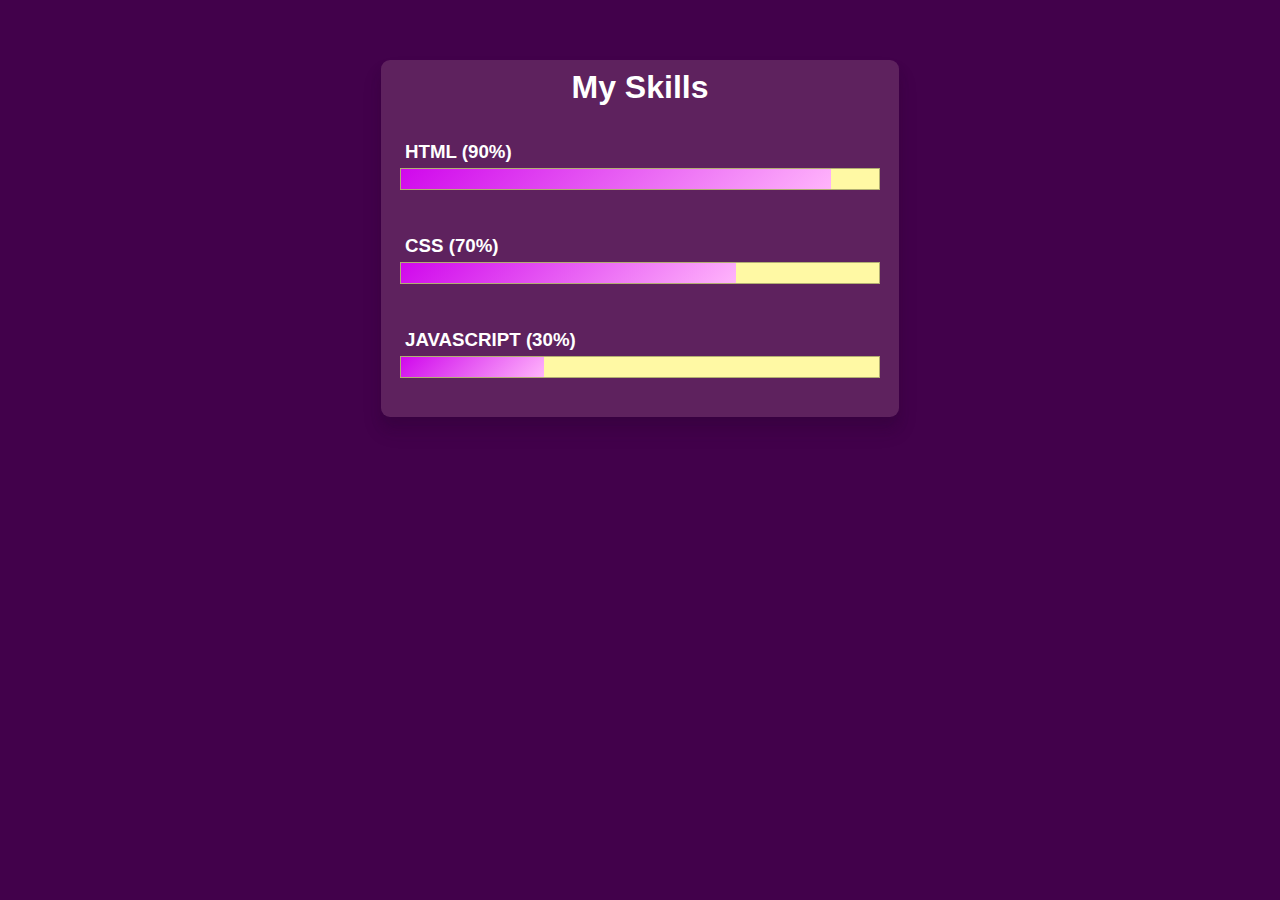
<file: animated-skill-bar/index.html>
<!DOCTYPE html>
<html lang="en">
<head>
    <meta charset="UTF-8">
    <meta http-equiv="X-UA-Compatible" content="IE=edge">
    <meta name="viewport" content="width=device-width, initial-scale=1.0">
    <link rel="stylesheet" href="./style.css">
    <title>My Skills</title>
</head>
<body>
    <div class="skill">
        <h1>My Skills</h1>

        <li>
            <h3>HTML (90%)</h3>
            <span class="bar"><span class="html"></span></span>
        </li>
        <li>
            <h3>CSS (70%)</h3>
            <span class="bar"><span class="css"></span></span>
        </li>
        <li>
            <h3>JAVASCRIPT (30%)</h3>
            <span class="bar"><span class="javascript"></span></span>
        </li>
    </div>
</body>
</html>
</file>
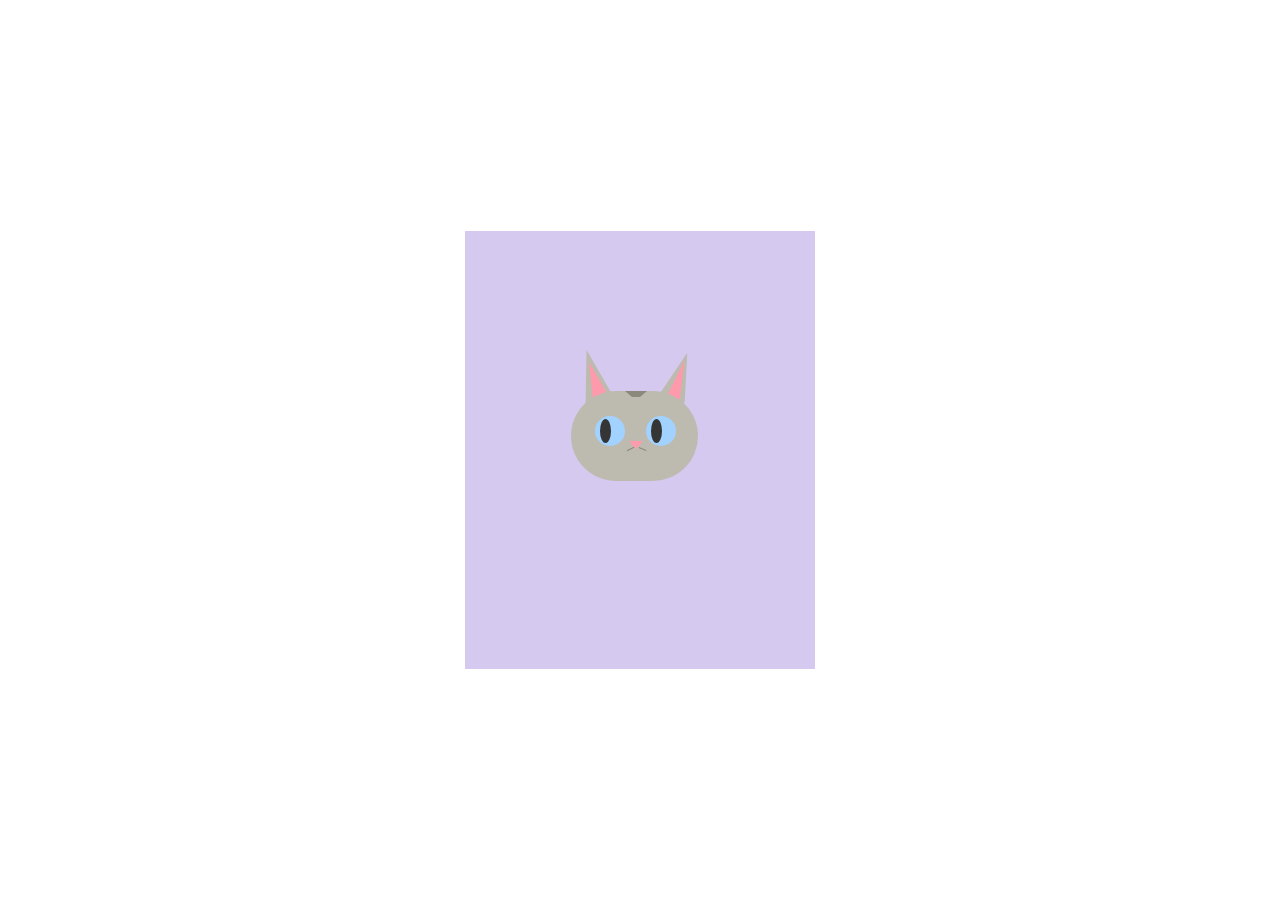
<file: cat-draw/index.html>
<!DOCTYPE html>
<html lang="en">
<head>
    <meta charset="UTF-8">
    <meta http-equiv="X-UA-Compatible" content="IE=edge">
    <meta name="viewport" content="width=device-width, initial-scale=1.0">

    <link rel="stylesheet" href="style.css">
    <title>Cat Draw</title>
</head>
<body>
    <div class="container">
        <div class="gato">
            <div class="rosto">
                <div class="orelha-1">
                    <div class="orelha-dentro"></div>
                </div>
                <div class="orelha-2">
                    <div class="orelha-dentro2"></div>
                </div>

                <div class="olhos-1">
                    <div class="pupila-1"></div>
                </div>
                <div class="olhos-2">
                    <div class="pupila-1"></div>
                </div>

                <div class="nariz">
                    <div class="bigodes1"></div>
                    <div class="bigodes2"></div>
                </div>

                <div class="marca"></div>
            </div>
        </div>
    </div>
</body>
</html>
</file>
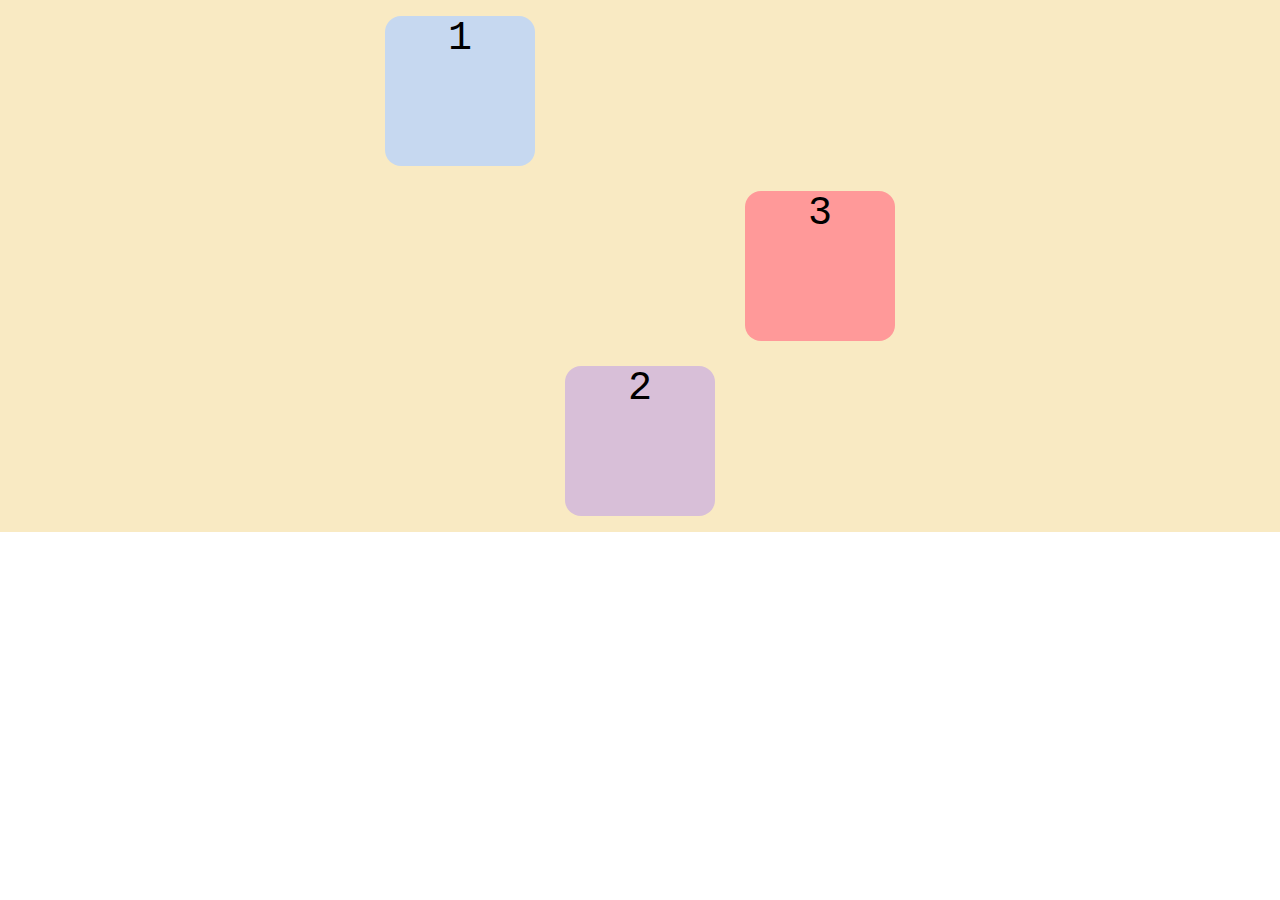
<file: flexbox-css/index.html>
<!DOCTYPE html>
<html lang="en">
<head>
    <meta charset="UTF-8">
    <meta http-equiv="X-UA-Compatible" content="IE=edge">
    <meta name="viewport" content="width=device-width, initial-scale=1.0">
    <link rel="stylesheet" href="style.css">
    <title>Flexbox CSS</title>
</head>
<body>
    <main class="container">
        <div class="bloco-1">1</div>
        <div class="bloco-2">2</div>
        <div class="bloco-3">3</div>
        <!-- <div class="bloco-3">4</div>
        <div class="bloco-3">5</div>
        <div class="bloco-3">6</div>
        <div class="bloco-3">7</div>
        <div class="bloco-3">8</div>
        <div class="bloco-3">9</div>
        <div class="bloco-3">10</div>
        <div class="bloco-3">11</div>
        <div class="bloco-3">12</div> -->
    </main>
</body>
</html>
</file>
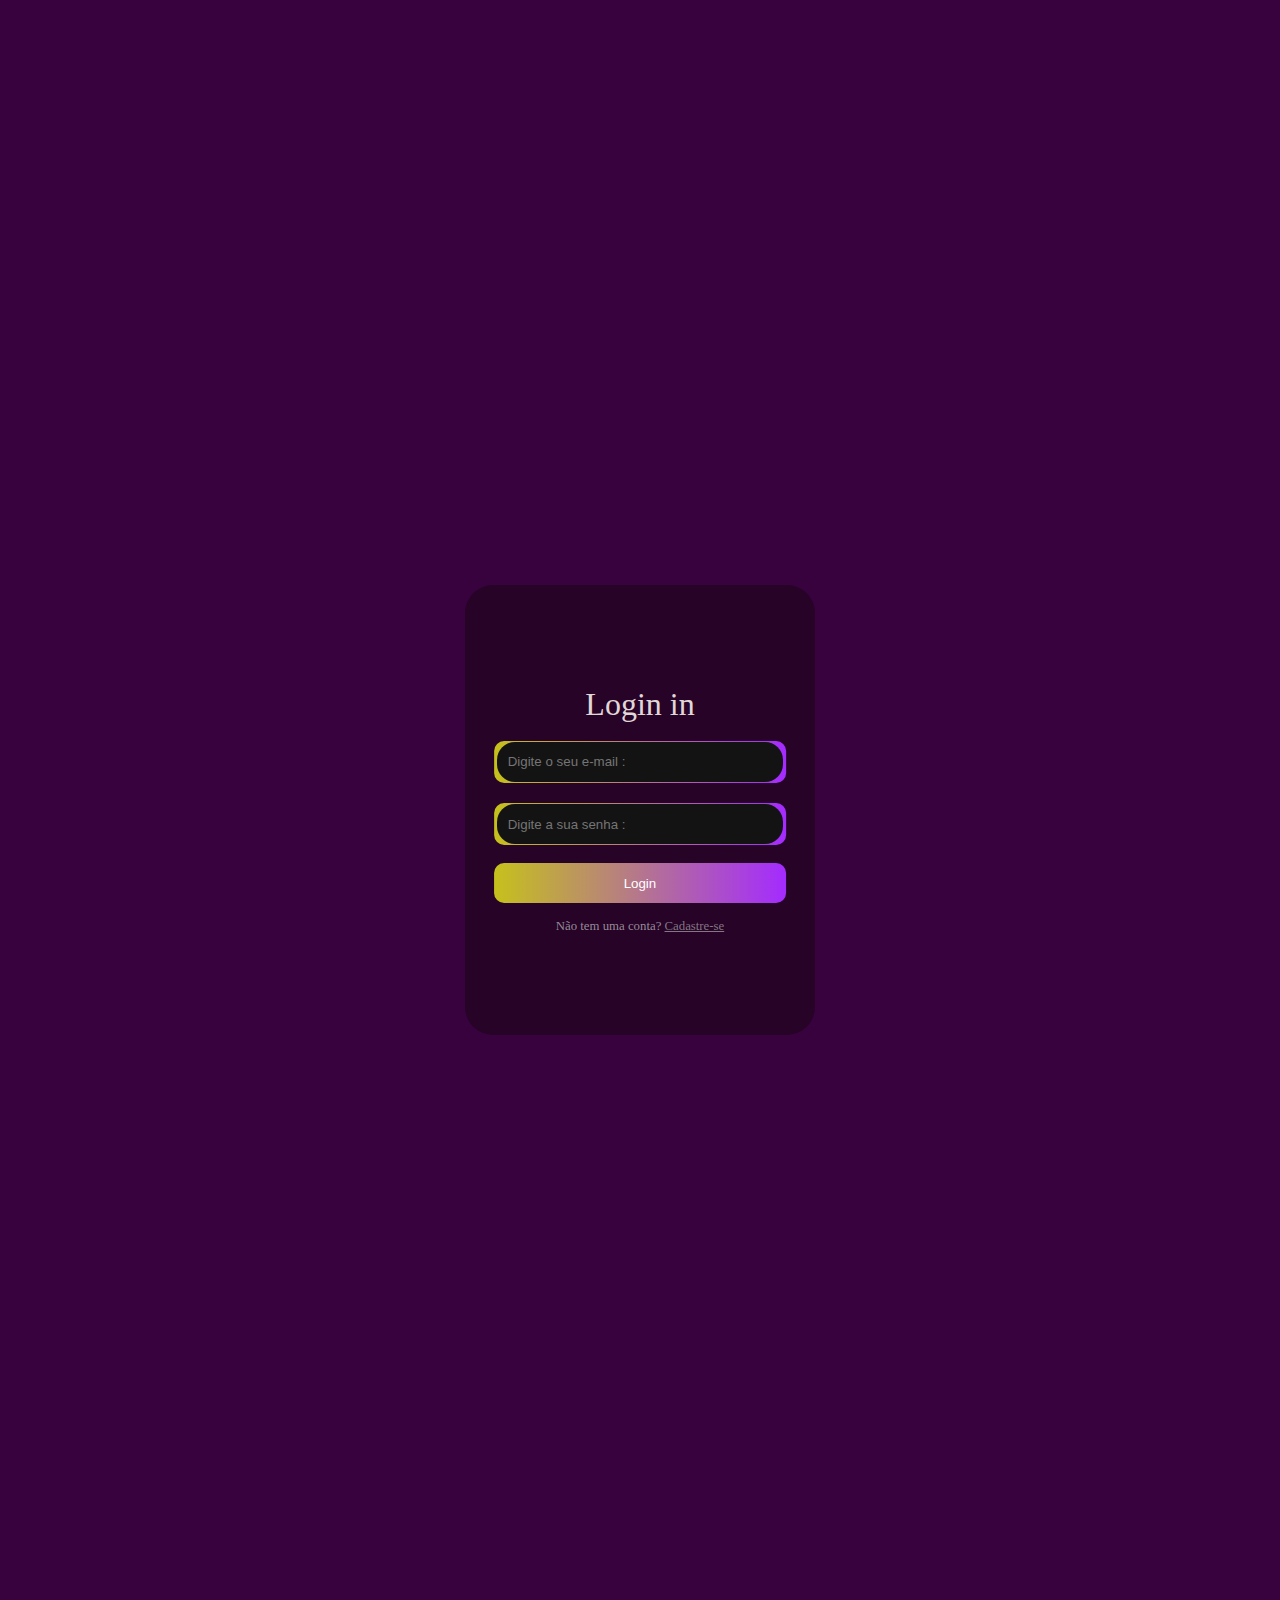
<file: login-screen/index.html>
<!DOCTYPE html>
<html lang="en">
<head>
    <meta charset="UTF-8">
    <meta name="viewport" content="width=device-width, initial-scale=1.0">
    <link rel="stylesheet" href="./assets/css/style.css">

    <title>Login Screen</title>
</head>

<body>
    <div class="container">
        <p class="login-in">Login in</p>

        <div class="box">
            <div>
                <input type="email" placeholder="Digite o seu e-mail : ">
            </div>
        </div>

        <div class="box">
            <div>
                <input type="password" placeholder="Digite a sua senha : ">
            </div>
        </div>

        <button class="btn-login">Login</button>
        <p class="text">Não tem uma conta? <a href="#">Cadastre-se</a></p>
    </div>
</body>
</html>
</file>
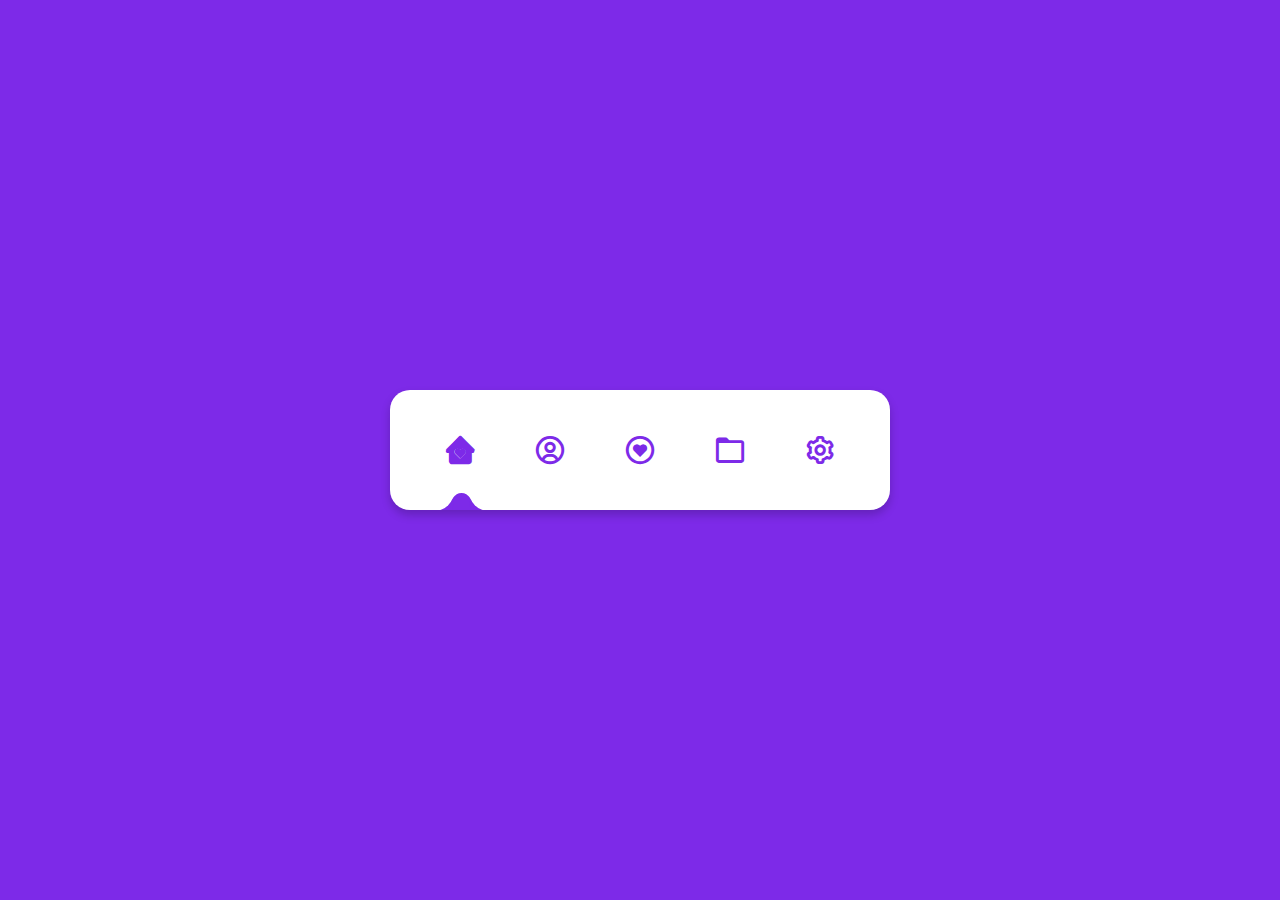
<file: nav-bar-animated-main/index.html>
<!DOCTYPE html>
<html lang="en">
<head>
    <meta charset="UTF-8">
    <meta http-equiv="X-UA-Compatible" content="IE=edge">
    <meta name="viewport" content="width=device-width, initial-scale=1.0">
    <title>Animated Navigation Bar</title>

    <link rel="stylesheet" href="style.css">

    <!-- Boxicons CSS -->
    <link href='https://unpkg.com/boxicons@2.1.2/css/boxicons.min.css' rel='stylesheet'>

</head>

<body>
    <div class="navbar">
        <ul>
            <li class="active">
                <a href="#">
                    <i class='bx bx-home-heart icon'></i>
                    <i class='bx bxs-home-heart activeIcon'></i>
                </a>
            </li>

            <li>
                <a href="#">
                    <i class='bx bx-user-circle icon'></i>
                    <i class='bx bxs-user-circle activeIcon'></i>
                </a>
            </li>

            <li>
                <a href="#">
                    <i class='bx bx-heart-circle icon'></i>
                    <i class='bx bxs-heart-circle activeIcon'></i>
                </a>
            </li>

            <li>
                <a href="#">
                    <i class='bx bx-folder icon'></i>
                    <i class='bx bxs-folder-open activeIcon'></i>
                </a>
            </li>

            <li>
                <a href="#">
                    <i class='bx bx-cog icon'></i>
                    <i class='bx bxs-cog activeIcon'></i>
                </a>
            </li>

            <div class="indicator"></div>
        </ul>
    </div>

    <script src="script.js"></script>
</body>
</html>
</file>
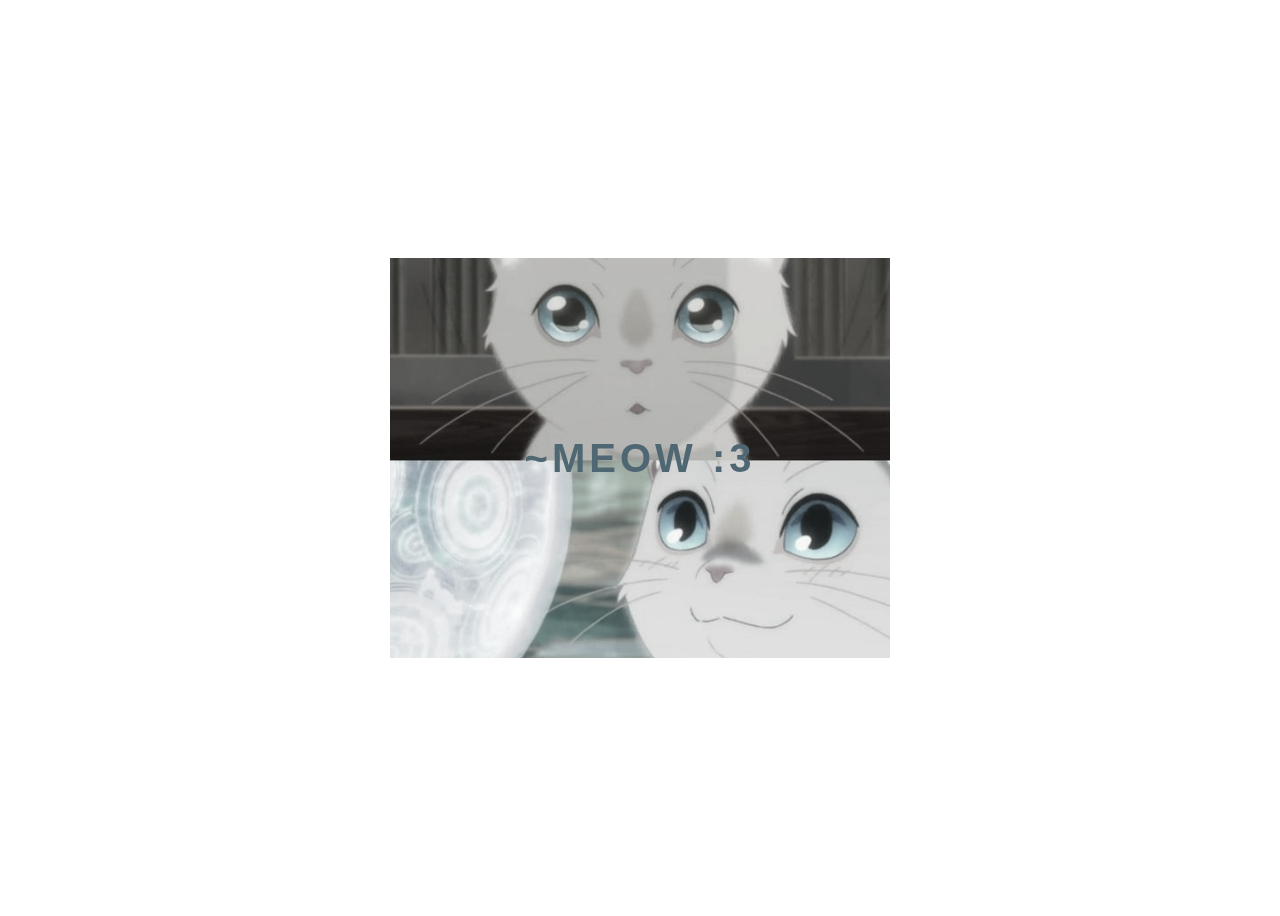
<file: animation-css/card-animation/index.html>
<!DOCTYPE html>
<html lang="en">
<head>
    <meta charset="UTF-8">
    <meta http-equiv="X-UA-Compatible" content="IE=edge">
    <meta name="viewport" content="width=device-width, initial-scale=1.0">
    <link rel="stylesheet" href="style.css">
    <title>Simple Card Cat Animation</title>
</head>
<body>
    <div class="container">
        <div class="card">
            <div class="card-wrapper">
                <h2>~Meow :3</h2>
                <p>With each animation the cat is happy ^-^</p>
            </div>
        </div>
    </div>
</body>
</html>
</file>
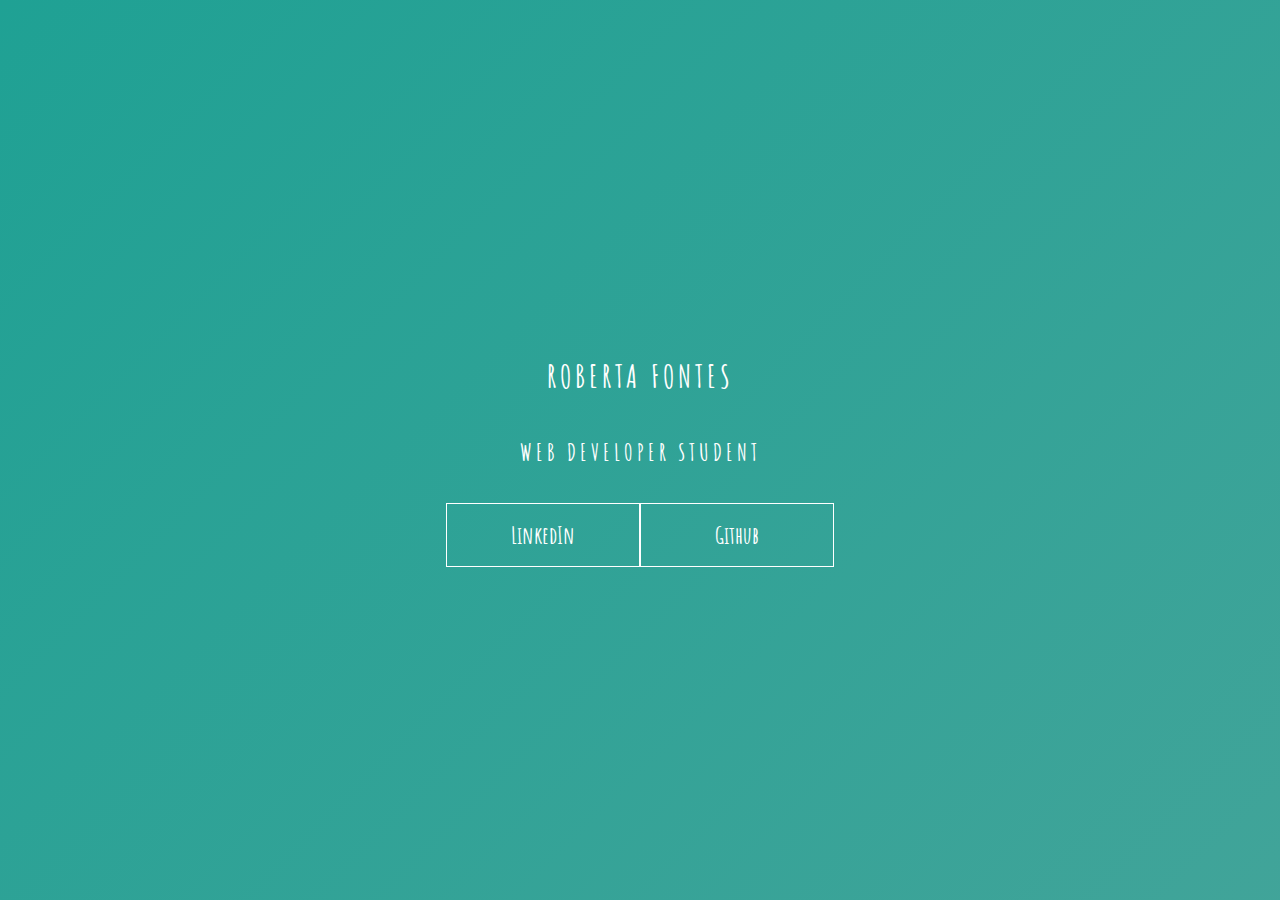
<file: animation-css/keyframes_1/index.html>
<!DOCTYPE html>
<html lang="en">
<head>
    <meta charset="UTF-8">
    <meta http-equiv="X-UA-Compatible" content="IE=edge">
    <meta name="viewport" content="width=device-width, initial-scale=1.0">
    <link rel="stylesheet" href="style.css">
    <title>Document</title>
</head>
<body>
    <main class="wrapper">
        <h1>Roberta Fontes</h1>
        <h2>Web Developer Student</h2>
        <div class="social-media">
            <a href="#">LinkedIn</a>
            <a href="#">Github</a>
        </div>
    </main>
</body>
</html>
</file>
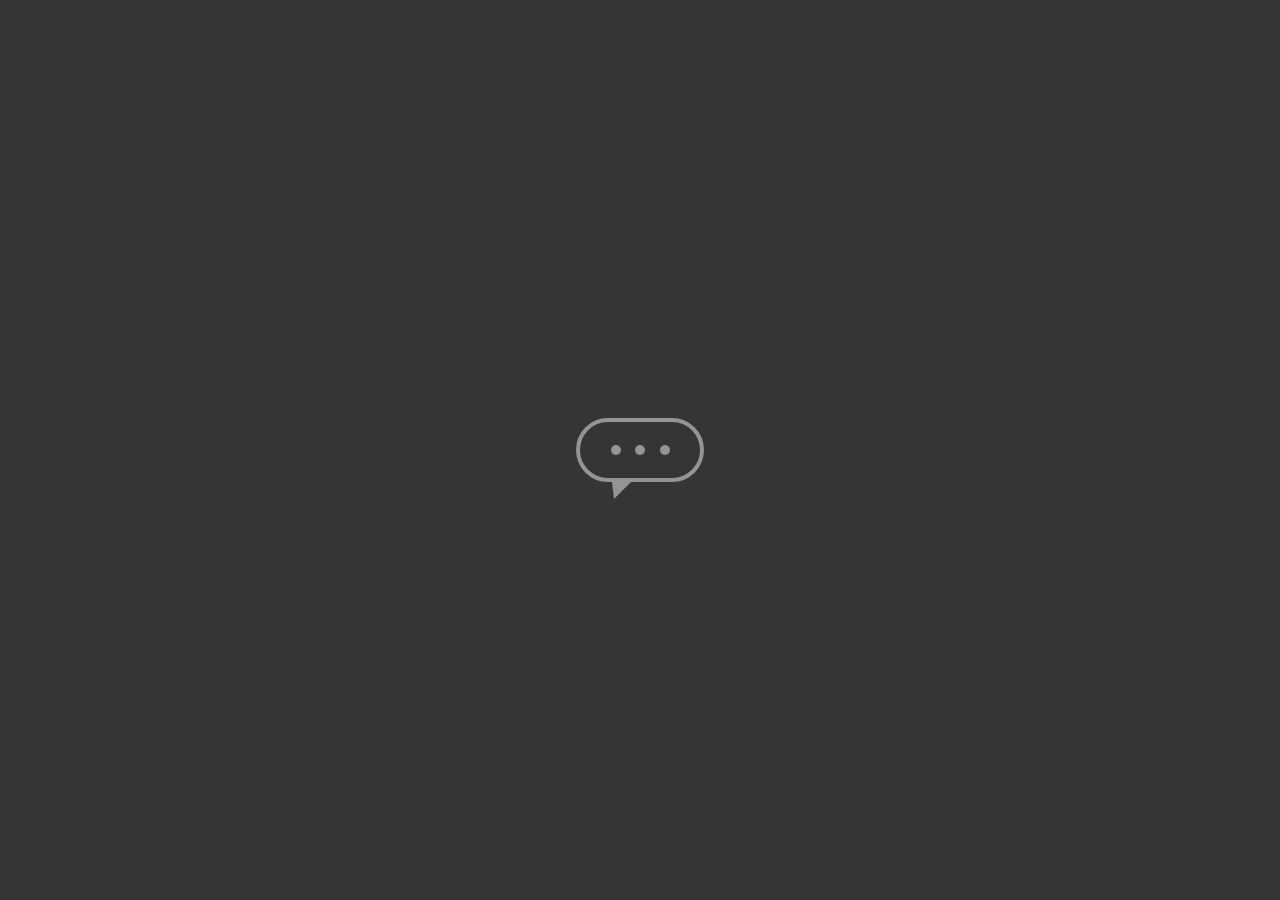
<file: animation-css/keyframes_2/index.html>
<!DOCTYPE html>
<html lang="en">
<head>
    <meta charset="UTF-8">
    <meta http-equiv="X-UA-Compatible" content="IE=edge">
    <meta name="viewport" content="width=device-width, initial-scale=1.0">
    <link rel="stylesheet" href="style.css">
    <title>Document</title>
</head>
<body>
    <main class="wrapper">
        <div class="chatbot">
            <div class="chatbot__loading"></div>
            <div class="chatbot__loading"></div>
            <div class="chatbot__loading"></div>
        </div>
    </main>
</body>
</html>
</file>
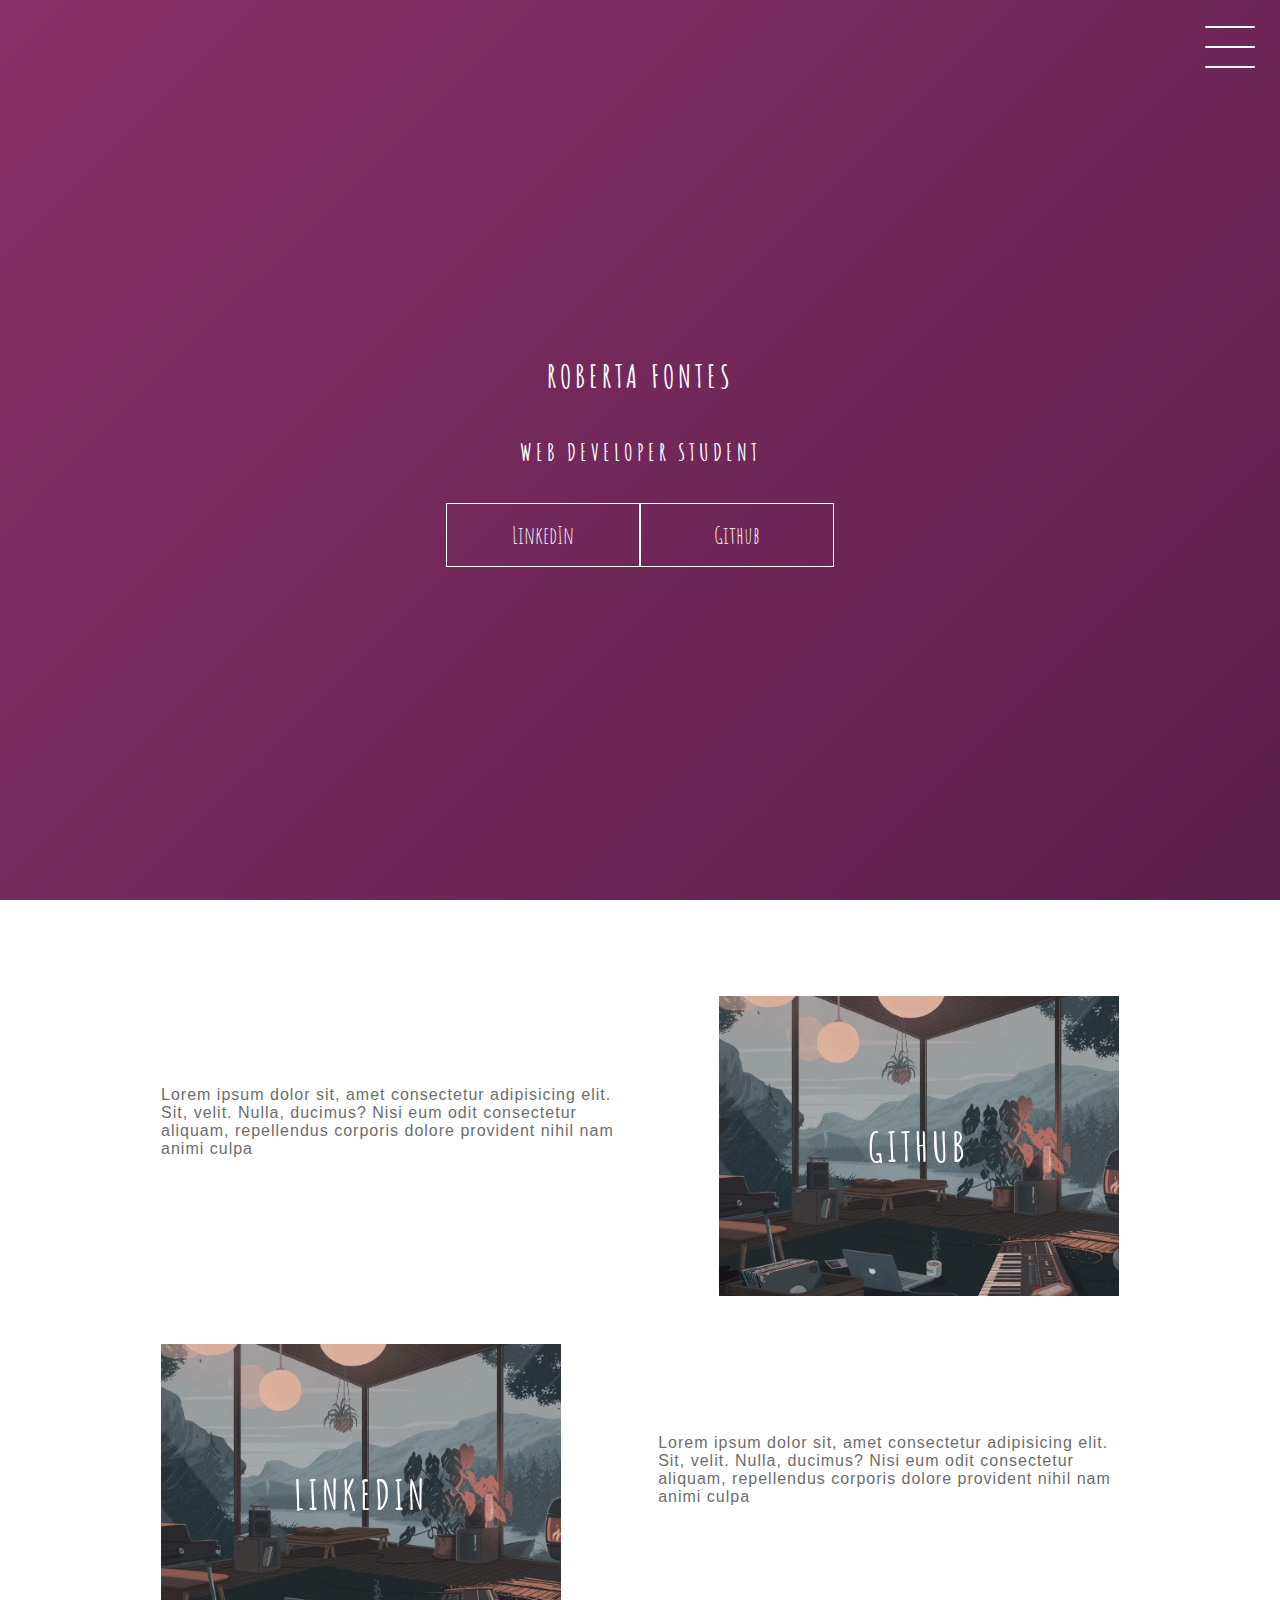
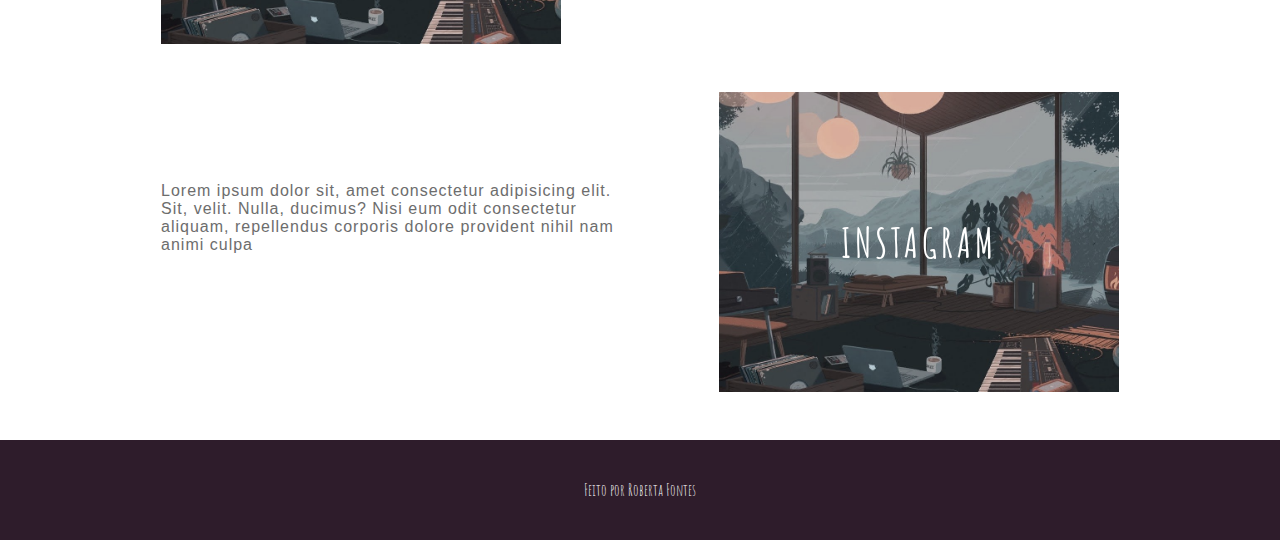
<file: animation-css/projeto_final/index.html>
<!DOCTYPE html>
<html lang="en">
<head>
    <meta charset="UTF-8">
    <meta http-equiv="X-UA-Compatible" content="IE=edge">
    <meta name="viewport" content="width=device-width, initial-scale=1.0">
    <link rel="stylesheet" href="style.css">
    <title>Simple Personal Portfolio</title>
</head>
<body>
    <header class="header-wrapper">
        <div class="header">
            <div class="checkbox-wrapper">
                <input type="checkbox" id="toggle">
                <label class="checkbox" for="toggle">
                    <div class="trace"></div>
                    <div class="trace"></div>
                    <div class="trace"></div>
                </label>
                <div class="menu"></div>
                <nav class="menu-items">
                    <ul>
                        <li>
                            <a href="#">Home</a>
                        </li>
                        <li>
                            <a href="#">Sobre</a>
                        </li>
                        <li>
                            <a href="#">Projetos</a>
                        </li>
                    </ul>
                </nav>
            </div>
        </div>
        <h1>Roberta Fontes</h1>
        <h2>Web Developer Student</h2>
        <div class="social-media">
            <a href="#">LinkedIn</a>
            <a href="#">Github</a>
        </div>
    </header> 
    <main class="container">
        <div class="card-container">
            <div class="card-text">
                Lorem ipsum dolor sit, amet consectetur adipisicing elit. Sit, velit. Nulla, ducimus? 
                Nisi eum odit consectetur aliquam, repellendus corporis dolore provident nihil nam animi culpa
            </div>
            <div class="card">
                <div class="card-wrapper">
                    <h2>Github</h2>
                    <p>Veja meus projetos</p>
                </div>
            </div>
        </div>
        <div class="card-container">
            <div class="card">
                <div class="card-wrapper">
                    <h2>LinkedIn</h2>
                    <p>Acompanhe minha carreira!</p>
                </div>
            </div>
             <div class="card-text">
                Lorem ipsum dolor sit, amet consectetur adipisicing elit. Sit, velit. Nulla, ducimus? 
                Nisi eum odit consectetur aliquam, repellendus corporis dolore provident nihil nam animi culpa
            </div>
        </div>
        <div class="card-container">
            <div class="card-text">
                Lorem ipsum dolor sit, amet consectetur adipisicing elit. Sit, velit. Nulla, ducimus? 
                Nisi eum odit consectetur aliquam, repellendus corporis dolore provident nihil nam animi culpa
            </div>
            <div class="card">
                <div class="card-wrapper">
                    <h2>Instagram</h2>
                    <p>Ou mais do meu dia-a-dia ;)</p>
                </div>
            </div>
        </div>
    </main>
    <footer class="footer">
        Feito por Roberta Fontes
    </footer>
</body>
</html>
</file>
<file: animated-skill-bar/style.css>
* {
    font-family:'Lucida Sans', 'Lucida Sans Regular', 'Lucida Grande', 'Lucida Sans Unicode', Geneva, Verdana, sans-serif;
    list-style: none;
    padding: 0;
    margin: 0;
}

body {
    background-color: rgb(66, 1, 75);
}

h1 {
    text-align: center;
}

h3 {
    margin: 5px;
}

.skill {
    width: 500px;
    margin: 60px auto;
    color: #fff;
    padding: 9px;
    background: rgb(94, 34, 94);
    border-radius: 9px;
    box-shadow: 0 14px 20px rgba(42, 12, 51, 0.123), 0 10px 10px rgba(42, 12, 51, 0.25);
}

.skill li {
    margin: 20px 0;
    padding: 10px;
}

.bar {
    background: rgb(255, 249, 164);
    display: block;
    height: 20px;
    border: 1px solid rgba(0, 0, 0, 0.3);
    overflow: hidden;
    box-shadow: 0 1px 3px rgba(0, 0, 0, 0.12) 0 1px 2px rgba(0, 0, 0, 0.24);
    transition: all 0.3 cubic-bezier(.25, .8, .25, 1);
}

.bar:hover {
    box-shadow: 0 14px 28px rgba(9, 0, 0, 0.25), 0 10px 10px rgba(0, 0, 0, 0.22);
}

.bar span {
    height: 20px;
    float: left;
    background: linear-gradient(135deg, rgb(208, 8, 236)0%, rgb(255, 180, 251)100%);
}

.html {
    width: 90%;
    animation: html 3s;
}

.css {
    width: 70%;
    animation: css 3s;
}

.javascript {
    width: 30%;
    animation: javascript 3s;
}

/* animações da barra*/
@keyframes html {
    0% {
        width: 0%;
    }

    100% {
        width: 90%;
    }
}


@keyframes css {
    0% {
        width: 0%;
    }

    100% {
        width: 70%;
    }
}


@keyframes javascript {
    0% {
        width: 0%;
    }

    100% {
        width: 30%;
    }
}
</file>
<file: cat-draw/style.css>
body {
    padding: 0;
    margin: 0;
    
}

.container {
    height: 438px;
    width: 350px;
    background-color: rgba(147, 112, 216, 0.377);
    position: absolute;
    margin: auto;
    top: 0;
    bottom: 0;
    left: 0;
    right: 0;
    z-index: -1;
}

.gato {
    position: relative;
    top: 160px;
    left: 106px;
}

.rosto {
    background-color: #bdbbb0;
    height: 90px;
    width: 127px;
    border-radius: 58px;
}

.orelha-1,.orelha-2 {
    width: 0;
    height: 0;
    border-bottom: 50px solid #bdbbb0;
    border-left: 30px solid transparent;
    position: relative;
    z-index: -1;
}

.orelha-1 {
    bottom: 37px;
    transform: rotate(-30deg);
}

.orelha-2 {
    bottom: 89px;
    left: 85px;
    transform: rotate(3deg);
}

.orelha-dentro {
    width: 0;
    height: 12px;
    border-bottom: 50px solid #ff99ac;
    border-left: 22px solid transparent;
    right: 26px;
    position: relative;
}

.orelha-dentro2 {
    width: 0;
    height: 10px;
    border-bottom: 54px solid #ff99ac;
    border-right: 19px solid transparent;
    left: -12px;
    position: relative; 
    transform: rotate(23deg);
}

.olhos-1, .olhos-2 {
    background-color: #a2d2ff;
    height: 30px;
    width: 30px;
    border-radius: 50%;
    position: relative;
}

.olhos-1 {
    bottom: 75px;
    left: 24px;
}

.olhos-2 {
    bottom: 105px;
    left: 75px;
}

.pupila-1 {
    background-color: #353535;
    height: 24px;
    width: 11px;
    border-radius: 50%;
    position: relative;
    top: 3px;
    left: 5px;
}

.marca {
    height: 0;
    width: 8px;
    border-top: 6px solid #8a897c;
    border-left: 7px solid transparent;
    border-right: 7px solid transparent;
    position: relative;
    bottom: 168px;
    left: 54px;
}



.nariz {
    height: 0;
    width: 0;
    border-top: 8px solid #ff99ac;
    border-left: 7px solid transparent;
    border-right: 7px solid transparent;
    position: relative;
    bottom: 110px;
    left: 58px;
}

.bigodes1, .bigodes2 {
    background-color: #8a897c;
    height: 8px;
    width: 1px;
    position: relative;
}

.bigodes1 {
    transform: rotate(63deg);
    right: 6px;
    bottom: 4px;
}

.bigodes2 {
    transform: rotate(-68deg);
    right: -6px;
    bottom: 12px;
}
</file>
<file: flexbox-css/style.css>
* {
    margin: 0;
}

.container {
  display: flex;
  flex-direction: row;
  justify-content: center;
  align-items: center;
  flex-wrap: nowrap;
  align-content: center;
  row-gap: 10px;
  column-gap: 30px;

  /* indiferente: */
  background-color: #f9eac3;
  padding: 16px;
  height: 500px;
  /* width: 400px; - usamos no flex-shrink*/
}

.bloco-1 {
  order: 0;
  /* flex-grow: 0;
  flex-shrink: 1;
  flex-basis: auto; */
  flex: 0 1 auto;
  align-self: flex-start;

  /* indiferente: */
  background-color: #c6d8f0;
}

.bloco-2 {
  order: 0;
  /* flex-grow: 0;
  flex-shrink: 1;
  flex-basis: auto; */
  flex: 0 1 auto;
  align-self: flex-end;

  /* indiferente: */
  background-color: #d8bfd8;
}

.bloco-3 {
  order: 0;
  /* flex-grow: 0;
  flex-shrink: 1;
  flex-basis: auto; */
  flex: 0 1 auto;
  align-self: center;

  /* indiferente: */
  background-color: #ff9999;
}

.bloco-1,
.bloco-2,
.bloco-3 {
  /* indiferente: */
  height: 150px;
  width: 150px;
  text-align: center;
  font-size: 40px;
  font-family: 'Courier New', Courier, monospace;
  border-radius: 16px;
}
</file>
<file: login-screen/assets/css/style.css>
* {
    margin: 0;
    padding: 0;
    box-sizing: border-box;
}

body {
    display: flex;
    justify-content: center;
    align-items: center;
    height: 180vh;
    background: rgb(56, 2, 63);
}

.container {
    background: rgb(38, 3, 39);
    width: 350px;
    height: 450px;
    border-radius: 28px;
    display: flex;
    justify-content: center;
    flex-direction: column;
    color: #e1d7d7;
    padding: 2em;
}

.container .box {
    color: rgba(255, 255, 255, 0.781);
}

.container .box div {
    position: relative;
    width: 100%;
    height: 40px;
    margin: 0.5em 0;
}

.container .box input {
    position: absolute;
    width: 100%;
    height: 100%;
    background: rgb(19, 19, 19);
    color: #ffff;
    border: none;
    outline: none;
    padding-left: 0.8em;
    border-radius: 18px;
    transition: all .4s;
}

.container .box div::before {
    content: '';
    position: absolute;
    top: 50%;
    left: 50%;
    transform: translate(-50%, -50%);
    width: 102%;
    height: 105%;
    border-radius: 10px;
    background: linear-gradient(to right, #c6c11c, #a42bff);
}

.container .box input:focus::placeholder {
    color: #c5b0b0;
}

.login-in {
    font-size: 2em;
    margin-bottom: 0.5rem;
    text-align: center;
}

.btn-login {
    width: 102%;
    height: 40px;
    border: none;
    border-radius: 10px;
    margin: 0.5rem 0;
    transform: translate(-1%);
    cursor: pointer;
    color: #ffff;
    background: linear-gradient(to right, #c6c11c, #a42bff);
    transition: all .4s;
}

.btn-login:hover {
    transform: translate(-1%, 5%);
    box-shadow: 0 0 10px #ff416d65;
}

.text {
    font-size: 0.8rem;
    margin-top: 0.5rem;
    text-align: center;
    color: rgba(219, 219, 219, 0.632);
}

.text a {
    color: rgba(190, 190, 190, 0.623);
}

.box {
    margin: 0.2em 0;
}
</file>
<file: nav-bar-animated-main/style.css>
@import url('https://fonts.googleapis.com/css?family=Poppins:400,500,600,700&display=swap');

* {
    margin: 0;
    padding: 0;
    box-sizing: border-box;
    font-family: 'Poppins', sans-serif;
}

body {
    height: 100vh;
    display: flex;
    align-items: center;
    justify-content: center;
    background: #7d2ae8;
}

.navbar {
    position: relative;
    height: 120px;
    width: 500px;
    background: #fff;
    border-radius: 20px;
    display: flex;
    align-items: center;
    justify-content: center;
    overflow: hidden;
    box-shadow: 0 5px 10px rgba(0,0,0,0.2);
}

.navbar ul {
    position: relative;
    display: flex;
}

.navbar ul li {
    position: relative;
    list-style-type: none;
}

.navbar ul li a {
    position: relative;
    height: 120px;
    width: 90px;
    display: flex;
    align-items: center;
    justify-content: center;
    text-decoration: none;
}


.navbar ul li a i {
    position: absolute;
    font-size: 34px;
    color: #7d2ae8;
}

ul li a i.activeIcon {
    opacity: 0;
    pointer-events: none;
    transition: all 0.6s ease;
    transition-delay: 0.2s;
}

.navbar ul li.active a i {
    opacity: 1;
    pointer-events: auto;
}

.navbar ul .indicator {
    position: absolute;
    bottom: -19px;
    left: 34px;
    height: 36px;
    width: 25px;
    background: #7d2ae8;
    border-radius: 50%;
    transition: all 0.5s cubic-bezier(0.68, -0.55, 0.265, 1.55);
}

ul .indicator::before {
    content: "";
    position: absolute;
    left: -15px;
    bottom: 50%;
    height: 22px;
    width: 20px;
    background: #fff;
    border-bottom-right-radius: 20px;
    box-shadow: 0 10px 0 #7d2ae8;
}

ul .indicator::after {
    content: "";
    position: absolute;
    right: -15px;
    bottom: 50%;
    height: 22px;
    width: 20px;
    background: #fff;
    border-bottom-left-radius: 20px;
    box-shadow: 0 10px 0 #7d2ae8;
}
</file>
<file: animation-css/card-animation/style.css>
body {
    font-family: sans-serif;
}

.container {
    width: 100%;
    height: 100vh;
    display: flex;
    justify-content: center;
    align-items: center;
}

.card {
    height: 400px;
    width: 500px;
    background-image: url('./miyo-cat.jpg');
    background-position: center;
    background-repeat: no-repeat;
    background-size: cover;
    display: flex;
    justify-content: center;
    align-items: center;
    filter: grayscale(0.8);
    color: #0077b6;
    cursor: pointer;
    transition: 0.3s;
}

.card-wrapper {
    text-align: center;
    display: flex;
    flex-direction: column;
    justify-content: center;
    align-items: center;
    position: relative;
}

.card-wrapper::before {
    content: '';
    position: absolute;
    height: 100px;
    width: 100px;
    display: block;
    border: 1px solid #89c2d9;
    opacity: 0;
    transition: 0.3s;
}

.card-wrapper h2 {
    font-size: 40px;
    text-transform: uppercase;
    letter-spacing: 4px;
    margin: 0;
    transition: 0.3s;
}

.card-wrapper p {
    font-size: 0;
    visibility: hidden;
    opacity: 0;
    font-weight: bold;
    text-transform: uppercase;
    transition: 0.3s;
}

.card:hover {
    filter: unset;
}

.card:hover > .card-wrapper::before {
    height: 300px;
    width: 400px;
    opacity: 1;
}

.card:hover > .card-wrapper p {
    opacity: 1;
    visibility: visible;
    font-size: 14px;

}
</file>
<file: animation-css/keyframes_1/style.css>
@import url('https://fonts.googleapis.com/css2?family=Amatic+SC&display=swap');

body {
    margin: 0;
    padding: 0;
    color: #fff;
    font-family: 'amatic sc' , sans-serif;
}

.wrapper {
    height: 100vh;
    width: 100vw;
    background: linear-gradient(-45deg, #5e0878, #085078, #4ca59b, #1fa194);
    background-size: 400% 400%;
    display: flex;
    flex-direction: column;
    justify-content: center;
    align-items: center;
    animation: backgroundTransition 8s ease-in-out infinite;
}

h1 {
    text-transform: uppercase;
    letter-spacing: 4px;
}

h2 {
    text-transform: uppercase;
    letter-spacing: 4px;

}

.social-media {
    margin-top: 1rem;
    display: flex;
}

a {
    text-decoration: none;
    color: #fff;
    font-size: 24px;
    padding: 1rem 4rem;
    border: 1px solid #fff;
    font-weight: bold;
    min-width: 4rem;
    display: flex;
    justify-content: center;
    align-items: center;
    transition: .5s cubic-bezier(0.55, 0.025, 0.675, 0.97);
}

a:hover {
    color: #085078;
    background-color: #fff;
}

@keyframes backgroundTransition {
    0% {
        background-position: 0% 80%;
    }
    50% {
        background-position: 80% 100%;
    }
    100% {
        background-position: 0% 90%;
    }
}
</file>
<file: animation-css/keyframes_2/style.css>
body {
    margin: 0;
    padding: 0;
    font-family: sans-serif;
}

.wrapper {
    height: 100vh;
    width: 100vw;
    background-color: rgba(53, 53, 53);
    display: flex;
    justify-content: center;
    align-items: center;
}

.chatbot {
    height: 4rem;
    width: 8rem;
    border-radius: 36px;
    border: 4px solid #949494;
    padding: 0 1rem;
    box-sizing: border-box;
    display: flex;
    justify-content: space-evenly;
    align-items: center;
    position: relative;
    transform: translateY(0);
    animation: chatTranslate 2s ease-in-out infinite;
}

.chatbot::before {
    content: '';
    width: 0;
    height: 0;
    position: absolute;
    bottom: -1.3em;
    left: 2rem;
    border-left: 2px solid transparent;
    border-right: 17px solid transparent;
    border-top: 17px solid #949494;
}

.chatbot__loading {
    height: 10px;
    width: 10px;
    border-radius: 50%;
    background-color: #949494;
    transform: scale(1);
}

.chatbot__loading:nth-child(1) {
    animation: pulse 1.5s ease-in-out infinite;
}

.chatbot__loading:nth-child(2) {
    animation: pulse 1.5s ease-in-out infinite;
    animation-delay: 0.2s;
}

.chatbot__loading:nth-child(3) {
    animation: pulse 1.5s ease-in-out infinite;
    animation-delay: 0.4s;
}

@keyframes pulse {
    0% {
        transform: scale(1);
    }
    50% {
        transform: scale(1.5);
    }
    100% {
        transform: scale(1);
    }
}

@keyframes chatTranslate {
    0% {
        transform: translateY(0);
    }
    50% {
        transform: translateY(15px);
    }
    100% {
        transform: translateY(0);
    }
}
</file>
<file: animation-css/projeto_final/style.css>
@import url('https://fonts.googleapis.com/css2?family=Amatic+SC&display=swap');

body {
    margin: 0;
    padding: 0;
    color: #ffffff;
    font-family: 'amatic sc', sans-serif;
}

/* HEADER */

.header-wrapper {
    height: 100vh;
    width: 100vw;
    background: linear-gradient(-45deg, #050404, #2E1C2B, #4A1942, #893168);
    background-size: 400% 400%;
    display: flex;
    flex-direction: column;
    justify-content: center;
    align-items: center;
    animation: backgroundTransition 8s ease-in-out infinite;
    position: relative;
}

h1 {
    text-transform: uppercase;
    letter-spacing: 4px;
}

h2 {
    text-transform: uppercase;
    letter-spacing: 4px;
}

.social-media {
    margin-top: 1rem;
    display: flex;
}

.social-media a {
    text-decoration: none;
    color: #ffffff;
    font-size: 24px;
    padding: 1rem 4rem;
    border: 1px solid #ffffff;
    min-width: 4rem;
    display: flex;
    justify-content: center;
    align-items: center;
    transition: .5s cubic-bezier(0.55, 0.025, 0.675, 0.97);
}

a:hover {
    color: #2E1C2B;
    background-color: #ffffff;
}

@keyframes backgroundTransition {
    0% {
        background-position:  0% 80%;
    }
    50% {
        background-position: 80% 100%;
    }
    100% {
        background-position: 0% 90%;
    }
}

/* MENU HAMBURGUER */

.checkbox-container {
    display: flex;
    justify-content: center;
    align-items: center;
}

.checkbox {
    height: 100px;
    width: 100px;
    position: absolute;
    top: 0;
    right: 0;
    display: flex;
    justify-content: center;
    cursor: pointer;
    z-index: 9999;
    transition: 400ms ease-in-out 0s;
}

.checkbox .trace {
    width: 50px;
    height: 2px;
    background-color: white;
    position: absolute;
    border-radius: 4px;
    transition: 0.5s ease-in-out;
}

.checkbox .trace:nth-child(1) {
    top: 26px;
    transform: rotate(0);
}

.checkbox .trace:nth-child(2) {
    top: 46px;
    transform: rotate(0);
}

.checkbox .trace:nth-child(3) {
    top: 66px;
    transform: rotate(0);
}

#toggle {
    display: none;
}

/* MENU */

.menu {
    position: absolute;
    top: 28px;
    right: 30px;
    background: transparent;
    height: 40px;
    width: 40px;
    border-radius: 50%;
    box-shadow: 0px 0px 0px 0px white;
    z-index: -1;
    transition: 400ms ease-in-out 0s;
}

.menu-items {
    position: fixed;
    top: 0;
    left: 0;
    width: 100%;
    height: 100vh;
    display: flex;
    justify-content: center;
    align-items: center;
    z-index: 2;
    opacity: 0;
    visibility: hidden;
    transition: 400ms ease-in-out 0s;
}

.menu-items ul {
    list-style-type: none;
}

.menu-items ul li a {
    margin: 10px 0;
    color: #2E1C2B;
    text-decoration: none;
    text-transform: uppercase;
    letter-spacing: 4px;
    font-size: 40px;
}

/* ANIMAÇÃO DO MENU */

#toggle:checked + .checkbox .trace:nth-child(1) {
    transform: rotate(45deg);
    background-color: #2E1C2B;
    top: 47px;
}

#toggle:checked + .checkbox .trace:nth-child(2) {
    transform:  translateX(-100px);
    width: 30px;
    visibility: hidden;
    opacity: 0;
}

#toggle:checked + .checkbox .trace:nth-child(3) {
    transform: rotate(-45deg);
    background-color: #2E1C2B;
    top: 48px;
}

#toggle:checked + .checkbox {
    background-color: white;
}

#toggle:checked ~ .menu{
    box-shadow: 0px 0px 0px 100vmax white;
    z-index: 1;
}

#toggle:checked ~ .menu-items{
    visibility: visible;
    opacity: 1;
}

/*CARDS*/

.container {
    width: 100%;
    height: auto;
    display: flex;
    flex-direction: column;
    justify-content: space-between;
    align-items: center;
    margin: 3rem 0;
}

.card-container {
    display: flex;
    align-items: center;
    justify-content: space-evenly;
    width: 90%;
}

.card {
    height: 300px;
    width: 400px;
    margin: 3rem 0 0;
    background-image: url('./wallpaper.jpg');
    background-position: center;
    background-repeat: no-repeat;
    background-size: cover;
    display: flex;
    justify-content: center;
    align-items: center;
    filter: grayscale(0.5);
    color: #fff;
    cursor: pointer;
    transition: 0.3s;
}

.card-text {
    width: 40%;
    font-family: sans-serif;
    letter-spacing: 1px;
    color: rgb(109, 109, 109);
}

.card-wrapper {
    text-align: center;
    display: flex;
    flex-direction: column;
    justify-content: center;
    align-items: center;
    position: relative;
}

.card-wrapper::before {
    content: '';
    position: absolute;
    height: 100px;
    width: 100px;
    display: block;
    border: 1px solid #fff;
    opacity: 0;
    transition: 0.3s;
}

.card-wrapper h2 {
    font-size: 40px;
    text-transform: uppercase;
    letter-spacing: 4px;
    margin: 0;
    transition: 0.3s;
}

.card-wrapper p {
    font-size: 0;
    visibility: hidden;
    opacity: 0;
    font-weight: bold;
    text-transform: uppercase;
    transition: 0.3s;
}

.card:hover {
    filter: unset;
}

.card:hover>.card-wrapper::before {
    height: 250px;
    width: 350px;
    opacity: 1;
}

.card:hover>.card-wrapper p {
    opacity: 1;
    visibility: visible;
    font-size: 14px;
}

/* FOOTER */

.footer {
    height: 100px;
    width: 100%;
    display: flex;
    justify-content: center;
    align-items: center;
    background-color: #2E1C2B;
}

/* RESPONSIVO */

@media (max-width: 800px) {
    .social-media {
        display: flex;
        flex-direction: column;
    }

    .container {
        margin-top: 0;
    }

    .card-container {
        flex-direction: column;
    }

    .container .card-container:nth-child(1),
    .container .card-container:nth-child(3) {
        flex-direction: column-reverse;
    }

    .card {
        height: 250px;
        width: 250px;
    }

    .card-text {
        width: 90%;
        margin-top: 2rem;
        text-align: center;
    }

    .card:hover>.card-wrapper::before {
        height: 190px;
        width: 190px;
    }
}
</file>
